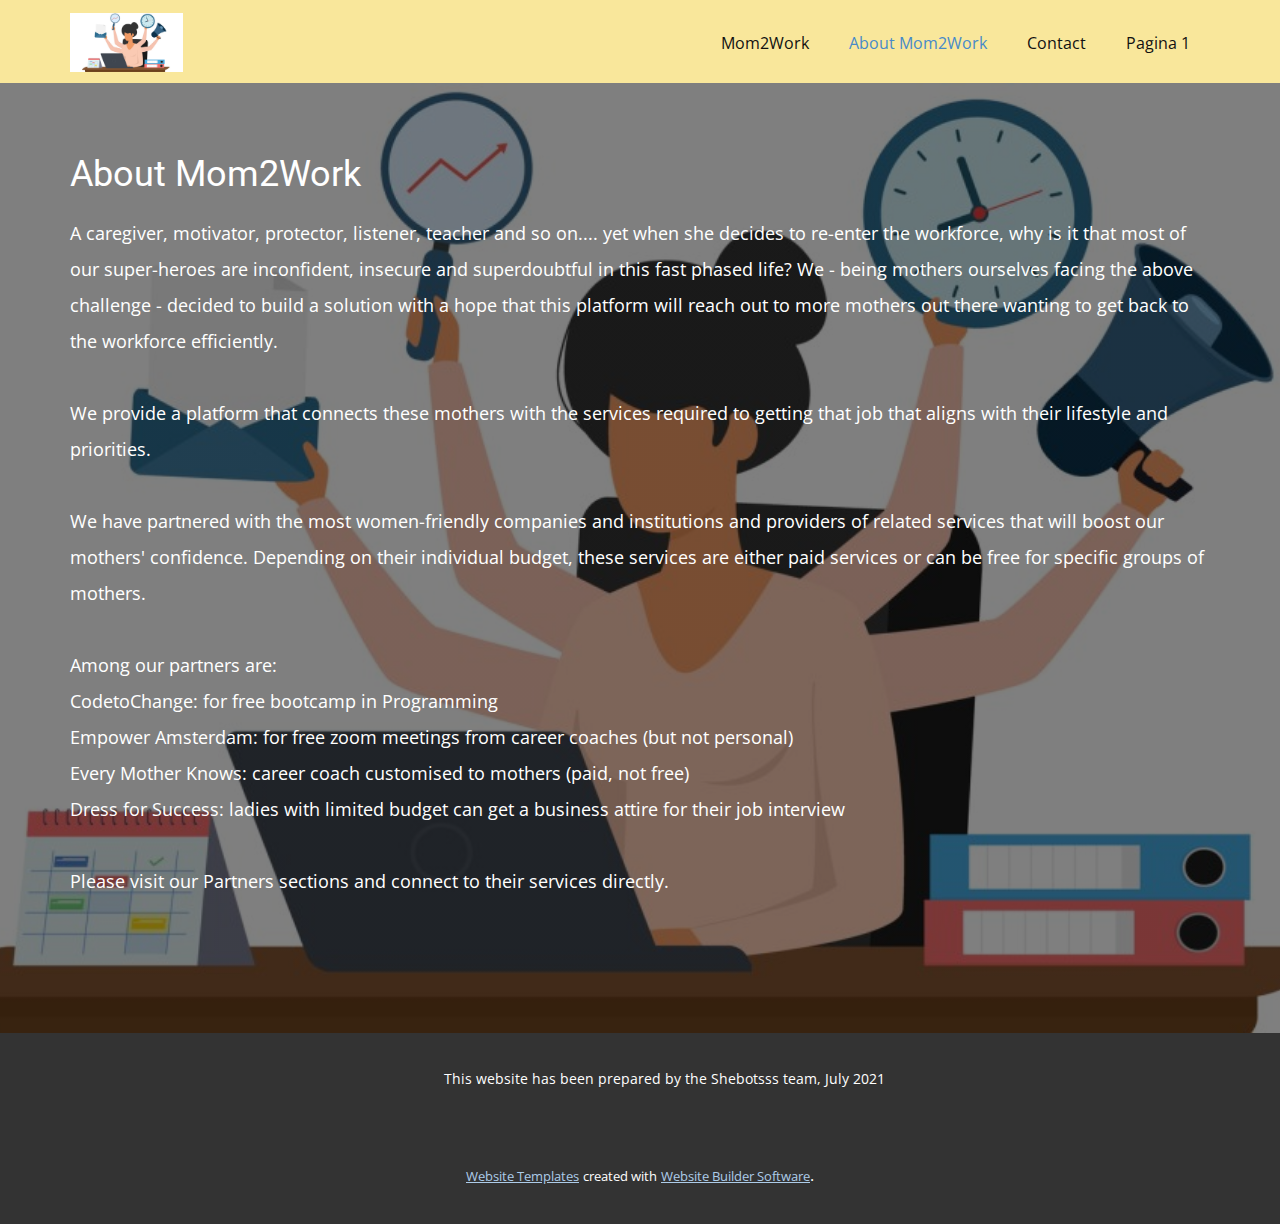
<file: About-Mom2Work.html>
<!DOCTYPE html>
<html style="font-size: 16px;">
  <head>
    <meta name="viewport" content="width=device-width, initial-scale=1.0">
    <meta charset="utf-8">
    <meta name="keywords" content="Sample Headline, Sample Headline">
    <meta name="description" content="">
    <meta name="page_type" content="np-template-header-footer-from-plugin">
    <title>About Mom2Work</title>
    <link rel="stylesheet" href="nicepage.css" media="screen">
<link rel="stylesheet" href="About-Mom2Work.css" media="screen">
    <script class="u-script" type="text/javascript" src="jquery.js" defer=""></script>
    <script class="u-script" type="text/javascript" src="nicepage.js" defer=""></script>
    <meta name="generator" content="Nicepage 3.20.4, nicepage.com">
    <link id="u-theme-google-font" rel="stylesheet" href="https://fonts.googleapis.com/css?family=Roboto:100,100i,300,300i,400,400i,500,500i,700,700i,900,900i|Open+Sans:300,300i,400,400i,600,600i,700,700i,800,800i">
    
    
    <script type="application/ld+json">{
		"@context": "http://schema.org",
		"@type": "Organization",
		"name": "",
		"logo": "images/Workingmom.jpg"
}</script>
    <meta name="theme-color" content="#478ac9">
    <meta property="og:title" content="About Mom2Work">
    <meta property="og:type" content="website">
  </head>
  <body class="u-body"><header class="u-clearfix u-header u-palette-3-light-2 u-header" id="sec-6965"><div class="u-clearfix u-sheet u-sheet-1">
        <a href="https://nicepage.com" class="u-image u-logo u-image-1" data-image-width="1200" data-image-height="630">
          <img src="images/Workingmom.jpg" class="u-logo-image u-logo-image-1" data-image-width="112.9412">
        </a>
        <nav class="u-menu u-menu-dropdown u-offcanvas u-menu-1">
          <div class="menu-collapse" style="font-size: 1rem; letter-spacing: 0px;">
            <a class="u-button-style u-custom-left-right-menu-spacing u-custom-padding-bottom u-custom-top-bottom-menu-spacing u-nav-link u-text-active-palette-1-base u-text-hover-palette-2-base" href="#">
              <svg><use xmlns:xlink="http://www.w3.org/1999/xlink" xlink:href="#menu-hamburger"></use></svg>
              <svg version="1.1" xmlns="http://www.w3.org/2000/svg" xmlns:xlink="http://www.w3.org/1999/xlink"><defs><symbol id="menu-hamburger" viewBox="0 0 16 16" style="width: 16px; height: 16px;"><rect y="1" width="16" height="2"></rect><rect y="7" width="16" height="2"></rect><rect y="13" width="16" height="2"></rect>
</symbol>
</defs></svg>
            </a>
          </div>
          <div class="u-custom-menu u-nav-container">
            <ul class="u-nav u-unstyled u-nav-1"><li class="u-nav-item"><a class="u-button-style u-nav-link u-text-active-palette-1-base u-text-hover-palette-2-base" href="Mom2Work.html" style="padding: 10px 20px;">Mom2Work</a>
</li><li class="u-nav-item"><a class="u-button-style u-nav-link u-text-active-palette-1-base u-text-hover-palette-2-base" href="About-Mom2Work.html" target="_blank" style="padding: 10px 20px;">About Mom2Work</a>
</li><li class="u-nav-item"><a class="u-button-style u-nav-link u-text-active-palette-1-base u-text-hover-palette-2-base" href="Contact.html" style="padding: 10px 20px;">Contact</a>
</li><li class="u-nav-item"><a class="u-button-style u-nav-link u-text-active-palette-1-base u-text-hover-palette-2-base" href="Pagina-1.html" style="padding: 10px 20px;">Pagina 1</a>
</li></ul>
          </div>
          <div class="u-custom-menu u-nav-container-collapse">
            <div class="u-black u-container-style u-inner-container-layout u-opacity u-opacity-95 u-sidenav">
              <div class="u-sidenav-overflow">
                <div class="u-menu-close"></div>
                <ul class="u-align-center u-nav u-popupmenu-items u-unstyled u-nav-2"><li class="u-nav-item"><a class="u-button-style u-nav-link" href="Mom2Work.html" style="padding: 10px 20px;">Mom2Work</a>
</li><li class="u-nav-item"><a class="u-button-style u-nav-link" href="About-Mom2Work.html" target="_blank" style="padding: 10px 20px;">About Mom2Work</a>
</li><li class="u-nav-item"><a class="u-button-style u-nav-link" href="Contact.html" style="padding: 10px 20px;">Contact</a>
</li><li class="u-nav-item"><a class="u-button-style u-nav-link" href="Pagina-1.html" style="padding: 10px 20px;">Pagina 1</a>
</li></ul>
              </div>
            </div>
            <div class="u-black u-menu-overlay u-opacity u-opacity-70"></div>
          </div>
        </nav>
      </div></header>
    <section class="u-align-left u-clearfix u-image u-shading u-section-1" id="sec-3945" data-image-width="1200" data-image-height="630">
      <div class="u-clearfix u-sheet u-sheet-1">
        <div class="fr-view u-clearfix u-rich-text u-text u-text-1">
          <h2 style="text-align: left;">About Mom2Work</h2>
          <p style="text-align: left;">
            <span style="line-height: 2; font-size: 1.125rem;">A caregiver, motivator, protector, listener, teacher and so on.... yet when she decides to re-enter the workforce, why is it that most of our super-heroes are inconfident, insecure and superdoubtful in this fast phased life? We - being mothers ourselves facing the above challenge - decided to build a solution with a hope that this platform will reach out to more mothers out there wanting to get back to the workforce efficiently.<br>
              <br>We provide a platform that connects these mothers with the services required to getting that job that aligns with their lifestyle and priorities. <br>
              <br>We have partnered with the most women-friendly companies and institutions and providers of related services that will boost our mothers' confidence. Depending on their individual budget, these services are either paid services or can be free for specific groups of mothers.<br>
              <br>Among our partners are:<br>CodetoChange: for free bootcamp in Programming<br>Empower Amsterdam: for free zoom meetings from career coaches (but not personal)<br>Every Mother Knows: career coach customised to mothers (paid, not free)<br>Dress for Success: ladies with limited budget can get a business attire for their job interview<br>
              <br>Please visit our Partners sections and connect to their services directly.
            </span>
          </p>
        </div>
      </div>
    </section>
    
    
    <footer class="u-align-center u-clearfix u-footer u-grey-80 u-footer" id="sec-371f"><div class="u-clearfix u-sheet u-sheet-1">
        <p class="u-small-text u-text u-text-variant u-text-1">This website has been prepared by the Shebotsss team, July 2021</p>
      </div></footer>
    <section class="u-backlink u-clearfix u-grey-80">
      <a class="u-link" href="https://nicepage.com/website-templates" target="_blank">
        <span>Website Templates</span>
      </a>
      <p class="u-text">
        <span>created with</span>
      </p>
      <a class="u-link" href="https://nicepage.com/" target="_blank">
        <span>Website Builder Software</span>
      </a>. 
    </section>
  </body>
</html>
</file>
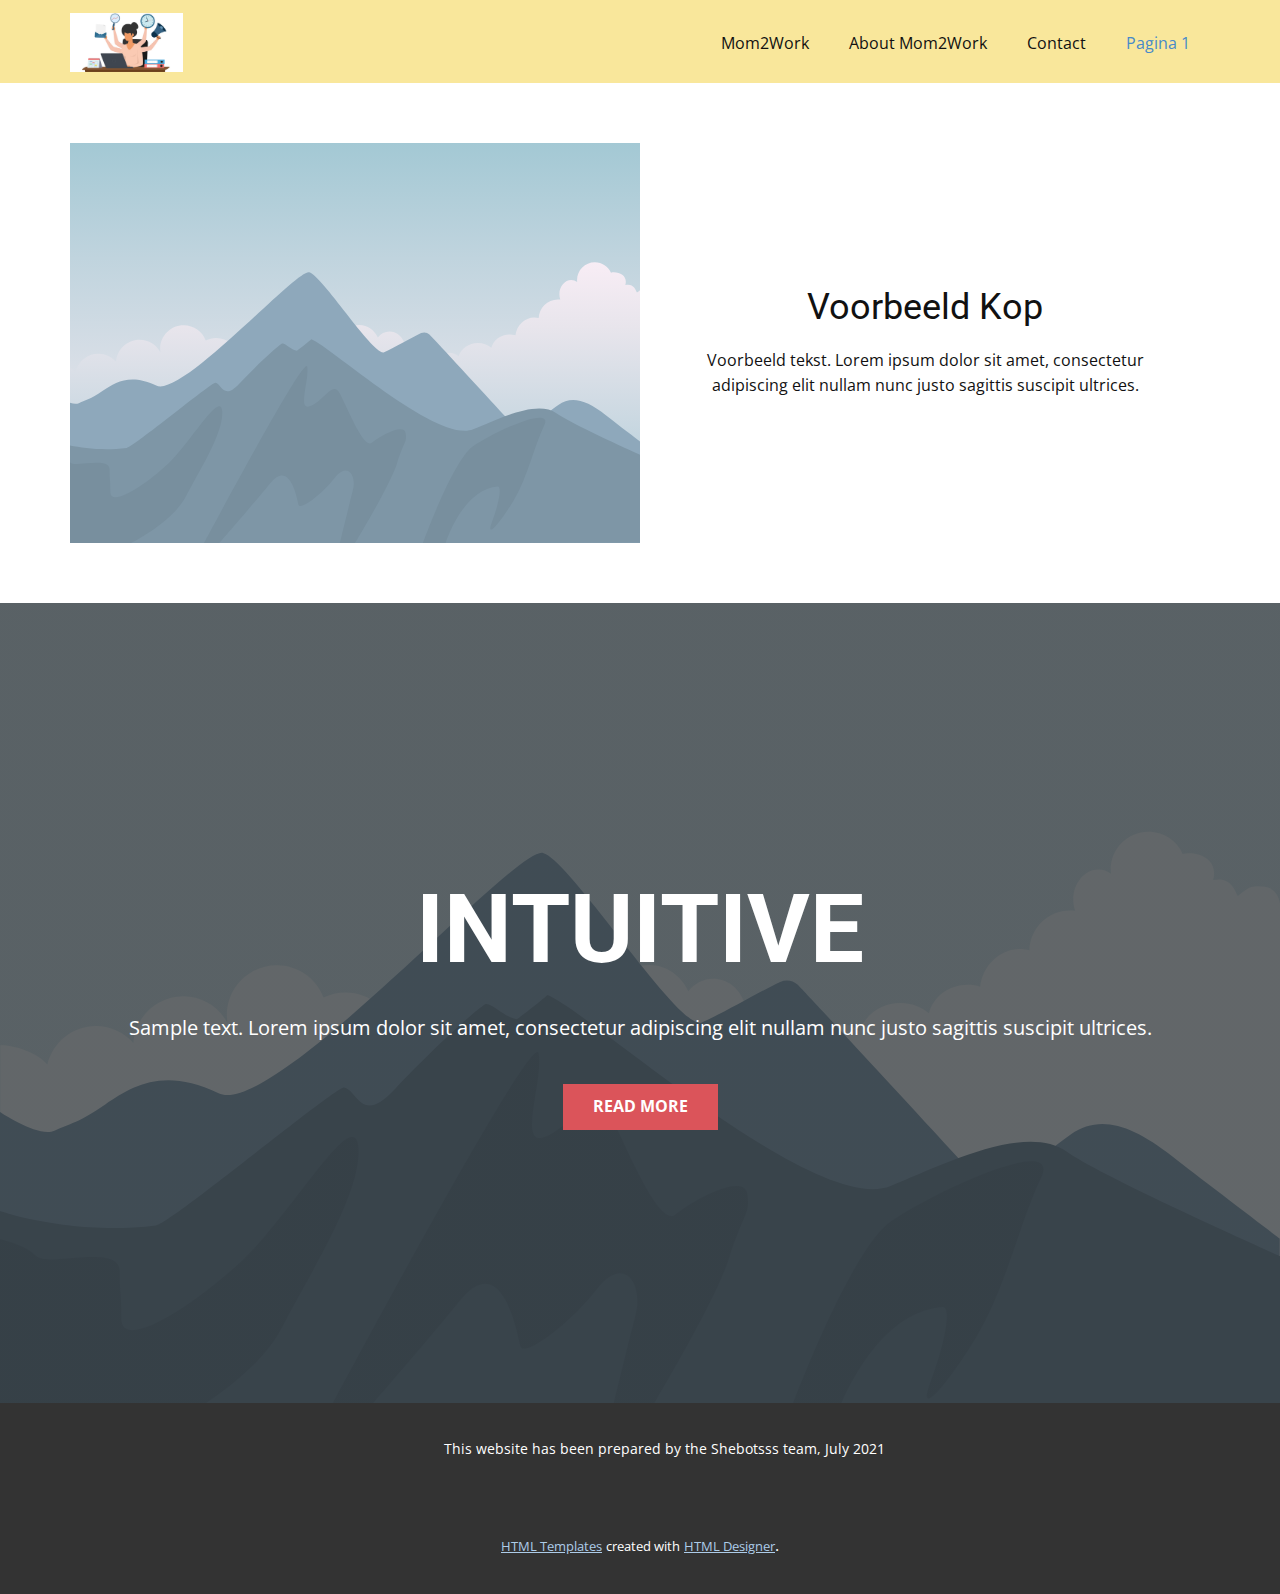
<file: Pagina-1.html>
<!DOCTYPE html>
<html style="font-size: 16px;">
  <head>
    <meta name="viewport" content="width=device-width, initial-scale=1.0">
    <meta charset="utf-8">
    <meta name="keywords" content="INTUITIVE">
    <meta name="description" content="">
    <meta name="page_type" content="np-template-header-footer-from-plugin">
    <title>Pagina 1</title>
    <link rel="stylesheet" href="nicepage.css" media="screen">
<link rel="stylesheet" href="Pagina-1.css" media="screen">
    <script class="u-script" type="text/javascript" src="jquery.js" defer=""></script>
    <script class="u-script" type="text/javascript" src="nicepage.js" defer=""></script>
    <meta name="generator" content="Nicepage 3.20.4, nicepage.com">
    <link id="u-theme-google-font" rel="stylesheet" href="https://fonts.googleapis.com/css?family=Roboto:100,100i,300,300i,400,400i,500,500i,700,700i,900,900i|Open+Sans:300,300i,400,400i,600,600i,700,700i,800,800i">
    
    
    
    <script type="application/ld+json">{
		"@context": "http://schema.org",
		"@type": "Organization",
		"name": "",
		"logo": "images/Workingmom.jpg"
}</script>
    <meta name="theme-color" content="#478ac9">
    <meta property="og:title" content="Pagina 1">
    <meta property="og:type" content="website">
  </head>
  <body class="u-body"><header class="u-clearfix u-header u-palette-3-light-2 u-header" id="sec-6965"><div class="u-clearfix u-sheet u-sheet-1">
        <a href="https://nicepage.com" class="u-image u-logo u-image-1" data-image-width="1200" data-image-height="630">
          <img src="images/Workingmom.jpg" class="u-logo-image u-logo-image-1" data-image-width="112.9412">
        </a>
        <nav class="u-menu u-menu-dropdown u-offcanvas u-menu-1">
          <div class="menu-collapse" style="font-size: 1rem; letter-spacing: 0px;">
            <a class="u-button-style u-custom-left-right-menu-spacing u-custom-padding-bottom u-custom-top-bottom-menu-spacing u-nav-link u-text-active-palette-1-base u-text-hover-palette-2-base" href="#">
              <svg><use xmlns:xlink="http://www.w3.org/1999/xlink" xlink:href="#menu-hamburger"></use></svg>
              <svg version="1.1" xmlns="http://www.w3.org/2000/svg" xmlns:xlink="http://www.w3.org/1999/xlink"><defs><symbol id="menu-hamburger" viewBox="0 0 16 16" style="width: 16px; height: 16px;"><rect y="1" width="16" height="2"></rect><rect y="7" width="16" height="2"></rect><rect y="13" width="16" height="2"></rect>
</symbol>
</defs></svg>
            </a>
          </div>
          <div class="u-custom-menu u-nav-container">
            <ul class="u-nav u-unstyled u-nav-1"><li class="u-nav-item"><a class="u-button-style u-nav-link u-text-active-palette-1-base u-text-hover-palette-2-base" href="Mom2Work.html" style="padding: 10px 20px;">Mom2Work</a>
</li><li class="u-nav-item"><a class="u-button-style u-nav-link u-text-active-palette-1-base u-text-hover-palette-2-base" href="About-Mom2Work.html" target="_blank" style="padding: 10px 20px;">About Mom2Work</a>
</li><li class="u-nav-item"><a class="u-button-style u-nav-link u-text-active-palette-1-base u-text-hover-palette-2-base" href="Contact.html" style="padding: 10px 20px;">Contact</a>
</li><li class="u-nav-item"><a class="u-button-style u-nav-link u-text-active-palette-1-base u-text-hover-palette-2-base" href="Pagina-1.html" style="padding: 10px 20px;">Pagina 1</a>
</li></ul>
          </div>
          <div class="u-custom-menu u-nav-container-collapse">
            <div class="u-black u-container-style u-inner-container-layout u-opacity u-opacity-95 u-sidenav">
              <div class="u-sidenav-overflow">
                <div class="u-menu-close"></div>
                <ul class="u-align-center u-nav u-popupmenu-items u-unstyled u-nav-2"><li class="u-nav-item"><a class="u-button-style u-nav-link" href="Mom2Work.html" style="padding: 10px 20px;">Mom2Work</a>
</li><li class="u-nav-item"><a class="u-button-style u-nav-link" href="About-Mom2Work.html" target="_blank" style="padding: 10px 20px;">About Mom2Work</a>
</li><li class="u-nav-item"><a class="u-button-style u-nav-link" href="Contact.html" style="padding: 10px 20px;">Contact</a>
</li><li class="u-nav-item"><a class="u-button-style u-nav-link" href="Pagina-1.html" style="padding: 10px 20px;">Pagina 1</a>
</li></ul>
              </div>
            </div>
            <div class="u-black u-menu-overlay u-opacity u-opacity-70"></div>
          </div>
        </nav>
      </div></header>
    <section class="u-clearfix u-section-1" id="sec-0b2e">
      <div class="u-clearfix u-sheet u-sheet-1">
        <div class="u-clearfix u-expanded-width u-layout-wrap u-layout-wrap-1">
          <div class="u-layout">
            <div class="u-layout-row">
              <div class="u-container-style u-image u-layout-cell u-size-30 u-image-1" data-image-width="400" data-image-height="265">
                <div class="u-container-layout u-container-layout-1"></div>
              </div>
              <div class="u-align-center u-container-style u-layout-cell u-size-30 u-layout-cell-2">
                <div class="u-container-layout u-valign-middle u-container-layout-2">
                  <h2 class="u-text u-text-default u-text-1">Voorbeeld Kop</h2>
                  <p class="u-text u-text-default u-text-2">Voorbeeld tekst. Lorem ipsum dolor sit amet, consectetur adipiscing elit nullam nunc justo sagittis suscipit ultrices.</p>
                </div>
              </div>
            </div>
          </div>
        </div>
      </div>
    </section>
    <section class="u-align-center u-clearfix u-image u-shading u-section-2" src="" data-image-width="256" data-image-height="256" id="sec-32ab">
      <div class="u-clearfix u-sheet u-valign-middle u-sheet-1">
        <h1 class="u-text u-text-default u-title u-text-1">INTUITIVE</h1>
        <p class="u-large-text u-text u-text-default u-text-variant u-text-2">Sample text. Lorem ipsum dolor sit amet, consectetur adipiscing elit nullam nunc justo sagittis suscipit ultrices.</p>
        <a href="#" class="u-btn u-button-style u-palette-2-base u-btn-1">Read More</a>
      </div>
    </section>
    
    
    <footer class="u-align-center u-clearfix u-footer u-grey-80 u-footer" id="sec-371f"><div class="u-clearfix u-sheet u-sheet-1">
        <p class="u-small-text u-text u-text-variant u-text-1">This website has been prepared by the Shebotsss team, July 2021</p>
      </div></footer>
    <section class="u-backlink u-clearfix u-grey-80">
      <a class="u-link" href="https://nicepage.com/html-templates" target="_blank">
        <span>HTML Templates</span>
      </a>
      <p class="u-text">
        <span>created with</span>
      </p>
      <a class="u-link" href="https://nicepage.com/html-website-builder" target="_blank">
        <span>HTML Designer</span>
      </a>. 
    </section>
  </body>
</html>
</file>
